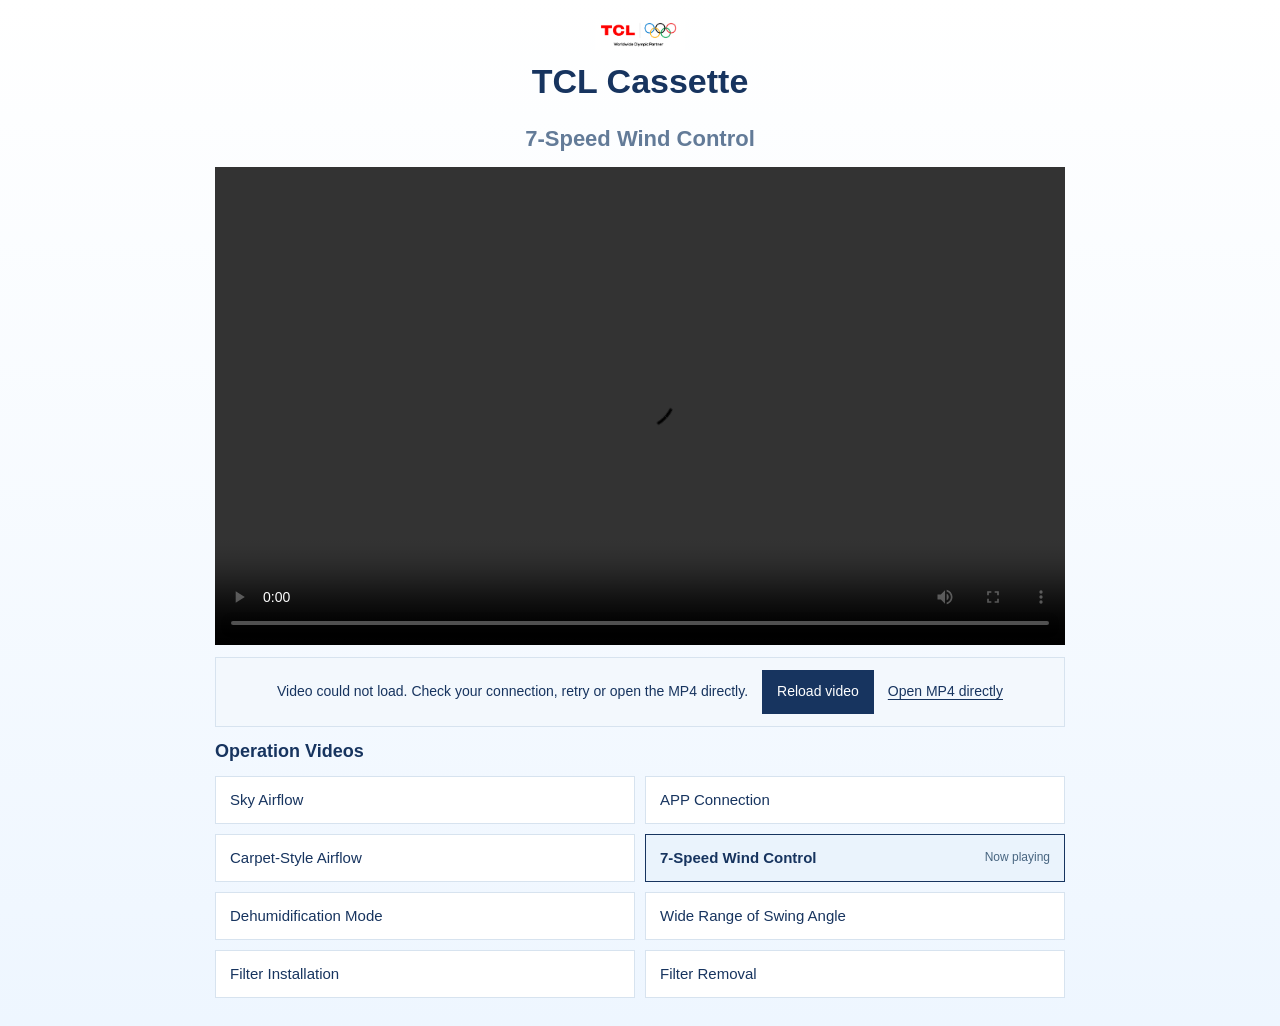
<file: 7-speed-fan/index.html>
<!DOCTYPE html>
<html lang="en">
<head>
<meta charset="UTF-8">
<meta name="viewport" content="width=device-width, initial-scale=1.0">

<title>TCL Cassette | 7-Speed Wind Control</title>

<style>
:root {
    --navy: #17345f;
    --blue-gray: #637b98;
}

* {
    margin: 0;
    padding: 0;
    box-sizing: border-box;
}

body {
    min-height: 100vh;
    display: flex;
    justify-content: center;
    align-items: center;
    background: linear-gradient(
        180deg,
        #ffffff 0%,
        #eef6ff 100%
    );
    font-family: Arial, Helvetica, sans-serif;
}

.container {
    width: 100%;
    max-width: 900px;
    text-align: center;
    padding: 20px;
}

.logo {
    width: 90px;
    margin-bottom: 8px;
}

h1 {
    color: var(--navy);
    font-size: 34px;
    font-weight: 700;
    margin-bottom: 25px;
}

.video-title {
    color: var(--blue-gray);
    font-size: 22px;
    font-weight: 600;
    margin-bottom: 15px;
}

.video-box {
    width: 90vw;
    max-width: 850px;
    aspect-ratio: 16 / 9;
    margin: 0 auto;
    position: relative;
    overflow: hidden;
    background: #081423;
}

video {
    width: 100%;
    height: 100%;
    object-fit: contain;
    display: block;
}

.preview-button {
    position: absolute;
    inset: 0;
    z-index: 3;
    display: flex;
    align-items: center;
    justify-content: center;
    width: 100%;
    height: 100%;
    padding: 0;
    border: 0;
    background: #081423;
    cursor: pointer;
}

.preview-button img {
    position: absolute;
    inset: 0;
    width: 100%;
    height: 100%;
    object-fit: contain;
}

.play-icon {
    position: relative;
    z-index: 1;
    display: flex;
    justify-content: center;
    align-items: center;
    width: 64px;
    height: 64px;
    border-radius: 50%;
    background: rgba(23, 52, 95, 0.88);
    color: #fff;
    font-size: 31px;
    line-height: 1;
    padding-left: 4px;
    box-shadow: 0 2px 12px rgba(0, 0, 0, .2);
}

.preview-button[hidden],
.video-message[hidden] {
    display: none;
}

.video-message {
    position: absolute;
    z-index: 2;
    inset: 0;
    display: flex;
    flex-direction: column;
    align-items: center;
    justify-content: center;
    gap: 10px;
    padding: 18px;
    background: rgba(8, 20, 35, .9);
    color: #fff;
    font-size: 15px;
    text-align: center;
}

.video-message a {
    color: #afd8ff;
}

@media (max-width: 600px) {
    .container {
        padding: 15px;
    }

    .logo {
        width: 75px;
    }

    h1 {
        font-size: 26px;
        margin-bottom: 20px;
    }

    .video-title {
        font-size: 18px;
        margin-bottom: 12px;
    }

    .play-icon {
        width: 56px;
        height: 56px;
        font-size: 28px;
    }
}
</style>
<link rel="stylesheet" href="../assets/training-player.css">
</head>

<body>

<div class="container">

    <img
        class="logo"
        src="../brand-logo.png"
        alt="TCL Logo"
    >

    <h1>TCL Cassette</h1>

    <div class="video-title">
        7-Speed Wind Control
    </div>

    <div class="video-box video-stage">

        <video
            id="trainingVideo"
            controls
            preload="auto"
            playsinline
            webkit-playsinline
        >
            <source
                src="7speed1.mp4?v=8c26fbdef50eede8"
                type="video/mp4"
            >
            Your browser does not support HTML video.
        </video>

        <button
            class="preview-button"
            id="videoPreview"
            type="button"
            aria-label="Play 7-Speed Wind Control video"
        >
            <img
                src="preview.jpg"
                alt="7-Speed Wind Control video preview"
            >
            <span class="play-icon" aria-hidden="true">
                &#9654;
            </span>
        </button>

    </div>


    <div class="player-status-slot">
        <div class="player-status" id="videoStatus" hidden>
            <span id="statusText" role="status" aria-live="polite" aria-atomic="true"></span>
            <button id="retryVideo" type="button" hidden>Reload video</button>
            <a id="directVideo" href="7speed1.mp4?v=8c26fbdef50eede8" target="_blank" rel="noopener" hidden>Open MP4 directly</a>
        </div>
    </div>

    <nav class="video-directory" aria-label="Product video directory">
        <h2>Operation Videos</h2>
        <ul>
            <li><a class="video-link" href="../sky-airflow/"><span>Sky Airflow</span></a></li>
            <li><a class="video-link" href="../app-connect/"><span>APP Connection</span></a></li>
            <li><a class="video-link" href="../carpet-style-airflow/"><span>Carpet-Style Airflow</span></a></li>
            <li><a class="video-link" href="../7-speed-fan/" aria-current="page"><span>7-Speed Wind Control</span></a></li>
            <li><a class="video-link" href="../dehumidification-mode/"><span>Dehumidification Mode</span></a></li>
            <li><a class="video-link" href="../wide-range-airflow/"><span>Wide Range of Swing Angle</span></a></li>
            <li><a class="video-link" href="../filter-installation/"><span>Filter Installation</span></a></li>
            <li><a class="video-link" href="../filter-removal/"><span>Filter Removal</span></a></li>
        </ul>
    </nav>

</div>



<script id="videoCatalog" type="application/json">{"version": "95cd86d8907066e6", "root": "../", "topics": [{"slug": "sky-airflow", "title": "Sky Airflow", "file": "sky-airflow/skyairflow.mp4?v=ae165546e297276d", "cover": "sky-airflow/preview-sky-airflow.jpg", "hash": "ae165546e297276d541ea69ff9e66d98af53cf5d", "bytes": 2545595, "algorithm": "git-sha1"}, {"slug": "app-connect", "title": "APP Connection", "file": "app-connect/appconnec.mp4?v=d8068bffd7c6785f", "cover": "app-connect/preview-app-connect.jpg", "hash": "d8068bffd7c6785f8dbae1653e8477da8a20b3e8", "bytes": 5974982, "algorithm": "git-sha1"}, {"slug": "carpet-style-airflow", "title": "Carpet-Style Airflow", "file": "carpet-style-airflow/Carpet.mp4?v=a3cb1f0473b33469", "cover": "carpet-style-airflow/preview-carpet-style-airflow.jpg", "hash": "a3cb1f0473b33469fc9ae694a5555c19037d50db", "bytes": 1990776, "algorithm": "git-sha1"}, {"slug": "7-speed-fan", "title": "7-Speed Wind Control", "file": "7-speed-fan/7speed1.mp4?v=8c26fbdef50eede8", "cover": "7-speed-fan/preview.jpg", "hash": "8c26fbdef50eede8e670c70dd5f247f2da5a2f71", "bytes": 1854936, "algorithm": "git-sha1"}, {"slug": "dehumidification-mode", "title": "Dehumidification Mode", "file": "dehumidification-mode/dehumuid.mp4?v=0b9c2a93cd31e98c", "cover": "dehumidification-mode/preview-dehumidification-mode.jpg", "hash": "0b9c2a93cd31e98ceeff92629f8090cd35ea8cca", "bytes": 1266059, "algorithm": "git-sha1"}, {"slug": "wide-range-airflow", "title": "Wide Range of Swing Angle", "file": "wide-range-airflow/widerange.mp4?v=89bbc013dfb6858e", "cover": "wide-range-airflow/preview-wide-range-airflow.jpg", "hash": "89bbc013dfb6858ee73db07568956e5d1c37ce53", "bytes": 4542717, "algorithm": "git-sha1"}, {"slug": "filter-installation", "title": "Filter Installation", "file": "filter-installation/filter-installation.mp4?v=2eb16fd1400fbb54", "cover": "filter-installation/preview-filter-installation.jpg", "hash": "2eb16fd1400fbb541feb62c088647ae0627c3eb3", "bytes": 4176092, "algorithm": "git-sha1"}, {"slug": "filter-removal", "title": "Filter Removal", "file": "filter-removal/filter-removal.mp4?v=b1af0704e4fc357b", "cover": "filter-removal/preview-filter-removal.jpg", "hash": "b1af0704e4fc357b9cb06b380afd005e3d9d14b7", "bytes": 3349873, "algorithm": "git-sha1"}]}</script>
<script src="../player.js?v=95cd86d8907066e6" defer></script>
</body>
</html>
</file>
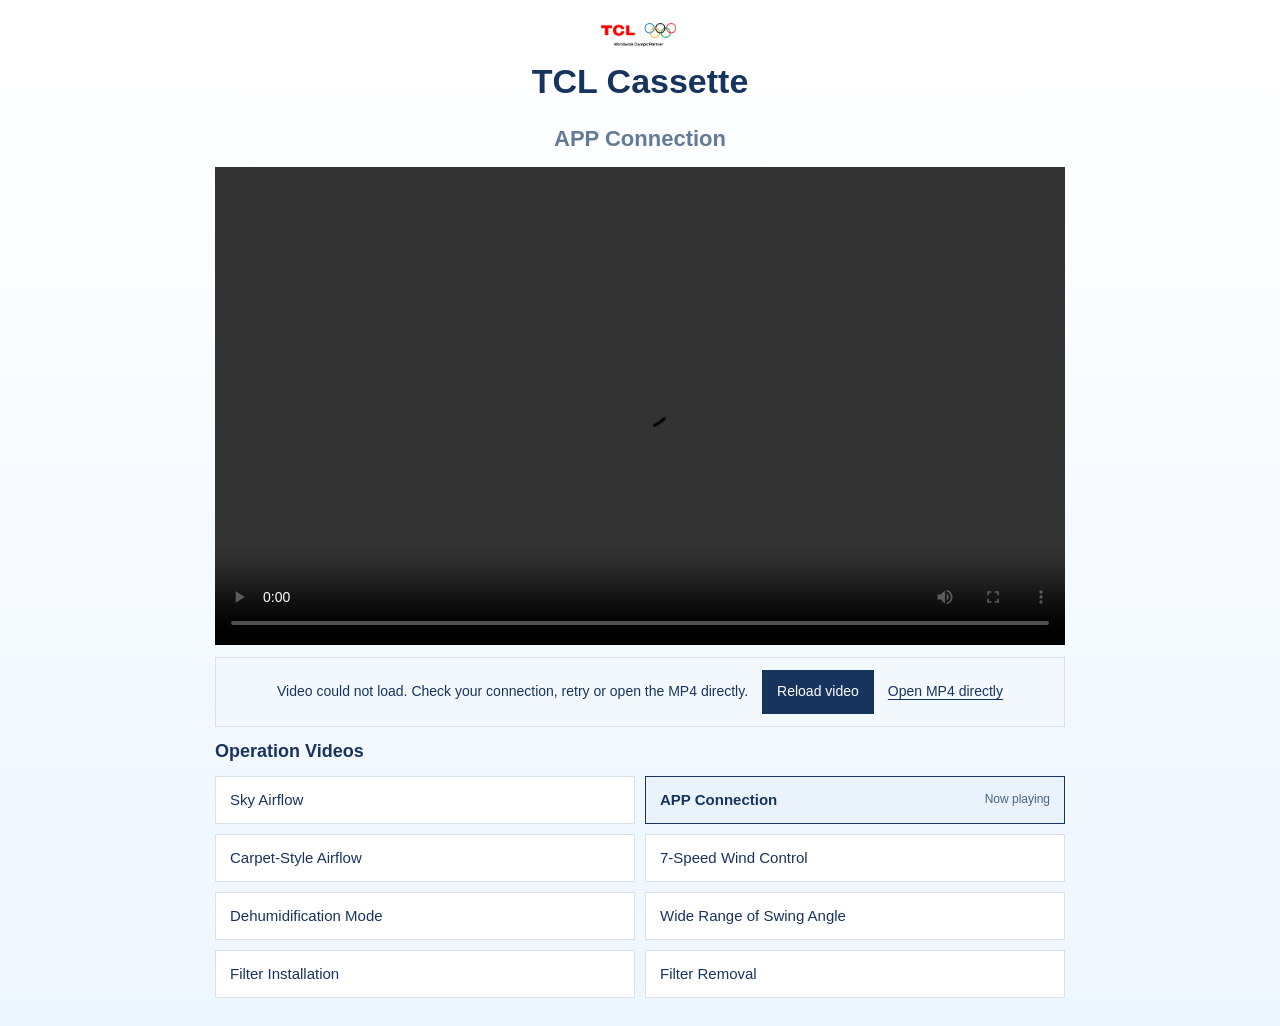
<file: app-connect/index.html>
<!DOCTYPE html>
<html lang="en">
<head>
<meta charset="UTF-8">
<meta name="viewport" content="width=device-width, initial-scale=1.0">

<title>TCL Cassette | APP Connection</title>

<style>
:root {
    --navy: #17345f;
    --blue-gray: #637b98;
}

* {
    margin: 0;
    padding: 0;
    box-sizing: border-box;
}

body {
    min-height: 100vh;
    display: flex;
    justify-content: center;
    align-items: center;
    background: linear-gradient(
        180deg,
        #ffffff 0%,
        #eef6ff 100%
    );
    font-family: Arial, Helvetica, sans-serif;
}

.container {
    width: 100%;
    max-width: 900px;
    text-align: center;
    padding: 20px;
}

.logo {
    width: 90px;
    margin-bottom: 8px;
}

h1 {
    color: var(--navy);
    font-size: 34px;
    font-weight: 700;
    margin-bottom: 25px;
}

.video-title {
    color: var(--blue-gray);
    font-size: 22px;
    font-weight: 600;
    margin-bottom: 15px;
}

.video-box {
    width: 90vw;
    max-width: 850px;
    aspect-ratio: 16 / 9;
    margin: 0 auto;
    position: relative;
    overflow: hidden;
    background: #081423;
}

video {
    width: 100%;
    height: 100%;
    object-fit: contain;
    display: block;
}

.preview-button {
    position: absolute;
    inset: 0;
    z-index: 3;
    display: flex;
    align-items: center;
    justify-content: center;
    width: 100%;
    height: 100%;
    padding: 0;
    border: 0;
    background: #081423;
    cursor: pointer;
}

.preview-button img {
    position: absolute;
    inset: 0;
    width: 100%;
    height: 100%;
    object-fit: contain;
}

.play-icon {
    position: relative;
    z-index: 1;
    display: flex;
    justify-content: center;
    align-items: center;
    width: 64px;
    height: 64px;
    border-radius: 50%;
    background: rgba(23, 52, 95, 0.88);
    color: #fff;
    font-size: 31px;
    line-height: 1;
    padding-left: 4px;
    box-shadow: 0 2px 12px rgba(0, 0, 0, .2);
}

.preview-button[hidden],
.video-message[hidden] {
    display: none;
}

.video-message {
    position: absolute;
    z-index: 2;
    inset: 0;
    display: flex;
    flex-direction: column;
    align-items: center;
    justify-content: center;
    gap: 10px;
    padding: 18px;
    background: rgba(8, 20, 35, .9);
    color: #fff;
    font-size: 15px;
    text-align: center;
}

.video-message a {
    color: #afd8ff;
}

@media (max-width: 600px) {
    .container {
        padding: 15px;
    }

    .logo {
        width: 75px;
    }

    h1 {
        font-size: 26px;
        margin-bottom: 20px;
    }

    .video-title {
        font-size: 18px;
        margin-bottom: 12px;
    }

    .play-icon {
        width: 56px;
        height: 56px;
        font-size: 28px;
    }
}
</style>
<link rel="stylesheet" href="../assets/training-player.css">
</head>

<body>

<div class="container">

    <img
        class="logo"
        src="../brand-logo.png"
        alt="TCL Logo"
    >

    <h1>TCL Cassette</h1>

    <div class="video-title">
        APP Connection
    </div>

    <div class="video-box video-stage">

        <video
            id="trainingVideo"
            controls
            preload="auto"
            playsinline
            webkit-playsinline
        >
            <source
                src="appconnec.mp4?v=d8068bffd7c6785f"
                type="video/mp4"
            >
            Your browser does not support HTML video.
        </video>

        <button
            class="preview-button"
            id="videoPreview"
            type="button"
            aria-label="Play APP Connection video"
        >
            <img
                src="preview-app-connect.jpg"
                alt="APP Connection video preview"
            >
            <span class="play-icon" aria-hidden="true">
                &#9654;
            </span>
        </button>

    </div>


    <div class="player-status-slot">
        <div class="player-status" id="videoStatus" hidden>
            <span id="statusText" role="status" aria-live="polite" aria-atomic="true"></span>
            <button id="retryVideo" type="button" hidden>Reload video</button>
            <a id="directVideo" href="appconnec.mp4?v=d8068bffd7c6785f" target="_blank" rel="noopener" hidden>Open MP4 directly</a>
        </div>
    </div>

    <nav class="video-directory" aria-label="Product video directory">
        <h2>Operation Videos</h2>
        <ul>
            <li><a class="video-link" href="../sky-airflow/"><span>Sky Airflow</span></a></li>
            <li><a class="video-link" href="../app-connect/" aria-current="page"><span>APP Connection</span></a></li>
            <li><a class="video-link" href="../carpet-style-airflow/"><span>Carpet-Style Airflow</span></a></li>
            <li><a class="video-link" href="../7-speed-fan/"><span>7-Speed Wind Control</span></a></li>
            <li><a class="video-link" href="../dehumidification-mode/"><span>Dehumidification Mode</span></a></li>
            <li><a class="video-link" href="../wide-range-airflow/"><span>Wide Range of Swing Angle</span></a></li>
            <li><a class="video-link" href="../filter-installation/"><span>Filter Installation</span></a></li>
            <li><a class="video-link" href="../filter-removal/"><span>Filter Removal</span></a></li>
        </ul>
    </nav>

</div>



<script id="videoCatalog" type="application/json">{"version": "95cd86d8907066e6", "root": "../", "topics": [{"slug": "sky-airflow", "title": "Sky Airflow", "file": "sky-airflow/skyairflow.mp4?v=ae165546e297276d", "cover": "sky-airflow/preview-sky-airflow.jpg", "hash": "ae165546e297276d541ea69ff9e66d98af53cf5d", "bytes": 2545595, "algorithm": "git-sha1"}, {"slug": "app-connect", "title": "APP Connection", "file": "app-connect/appconnec.mp4?v=d8068bffd7c6785f", "cover": "app-connect/preview-app-connect.jpg", "hash": "d8068bffd7c6785f8dbae1653e8477da8a20b3e8", "bytes": 5974982, "algorithm": "git-sha1"}, {"slug": "carpet-style-airflow", "title": "Carpet-Style Airflow", "file": "carpet-style-airflow/Carpet.mp4?v=a3cb1f0473b33469", "cover": "carpet-style-airflow/preview-carpet-style-airflow.jpg", "hash": "a3cb1f0473b33469fc9ae694a5555c19037d50db", "bytes": 1990776, "algorithm": "git-sha1"}, {"slug": "7-speed-fan", "title": "7-Speed Wind Control", "file": "7-speed-fan/7speed1.mp4?v=8c26fbdef50eede8", "cover": "7-speed-fan/preview.jpg", "hash": "8c26fbdef50eede8e670c70dd5f247f2da5a2f71", "bytes": 1854936, "algorithm": "git-sha1"}, {"slug": "dehumidification-mode", "title": "Dehumidification Mode", "file": "dehumidification-mode/dehumuid.mp4?v=0b9c2a93cd31e98c", "cover": "dehumidification-mode/preview-dehumidification-mode.jpg", "hash": "0b9c2a93cd31e98ceeff92629f8090cd35ea8cca", "bytes": 1266059, "algorithm": "git-sha1"}, {"slug": "wide-range-airflow", "title": "Wide Range of Swing Angle", "file": "wide-range-airflow/widerange.mp4?v=89bbc013dfb6858e", "cover": "wide-range-airflow/preview-wide-range-airflow.jpg", "hash": "89bbc013dfb6858ee73db07568956e5d1c37ce53", "bytes": 4542717, "algorithm": "git-sha1"}, {"slug": "filter-installation", "title": "Filter Installation", "file": "filter-installation/filter-installation.mp4?v=2eb16fd1400fbb54", "cover": "filter-installation/preview-filter-installation.jpg", "hash": "2eb16fd1400fbb541feb62c088647ae0627c3eb3", "bytes": 4176092, "algorithm": "git-sha1"}, {"slug": "filter-removal", "title": "Filter Removal", "file": "filter-removal/filter-removal.mp4?v=b1af0704e4fc357b", "cover": "filter-removal/preview-filter-removal.jpg", "hash": "b1af0704e4fc357b9cb06b380afd005e3d9d14b7", "bytes": 3349873, "algorithm": "git-sha1"}]}</script>
<script src="../player.js?v=95cd86d8907066e6" defer></script>
</body>
</html>
</file>
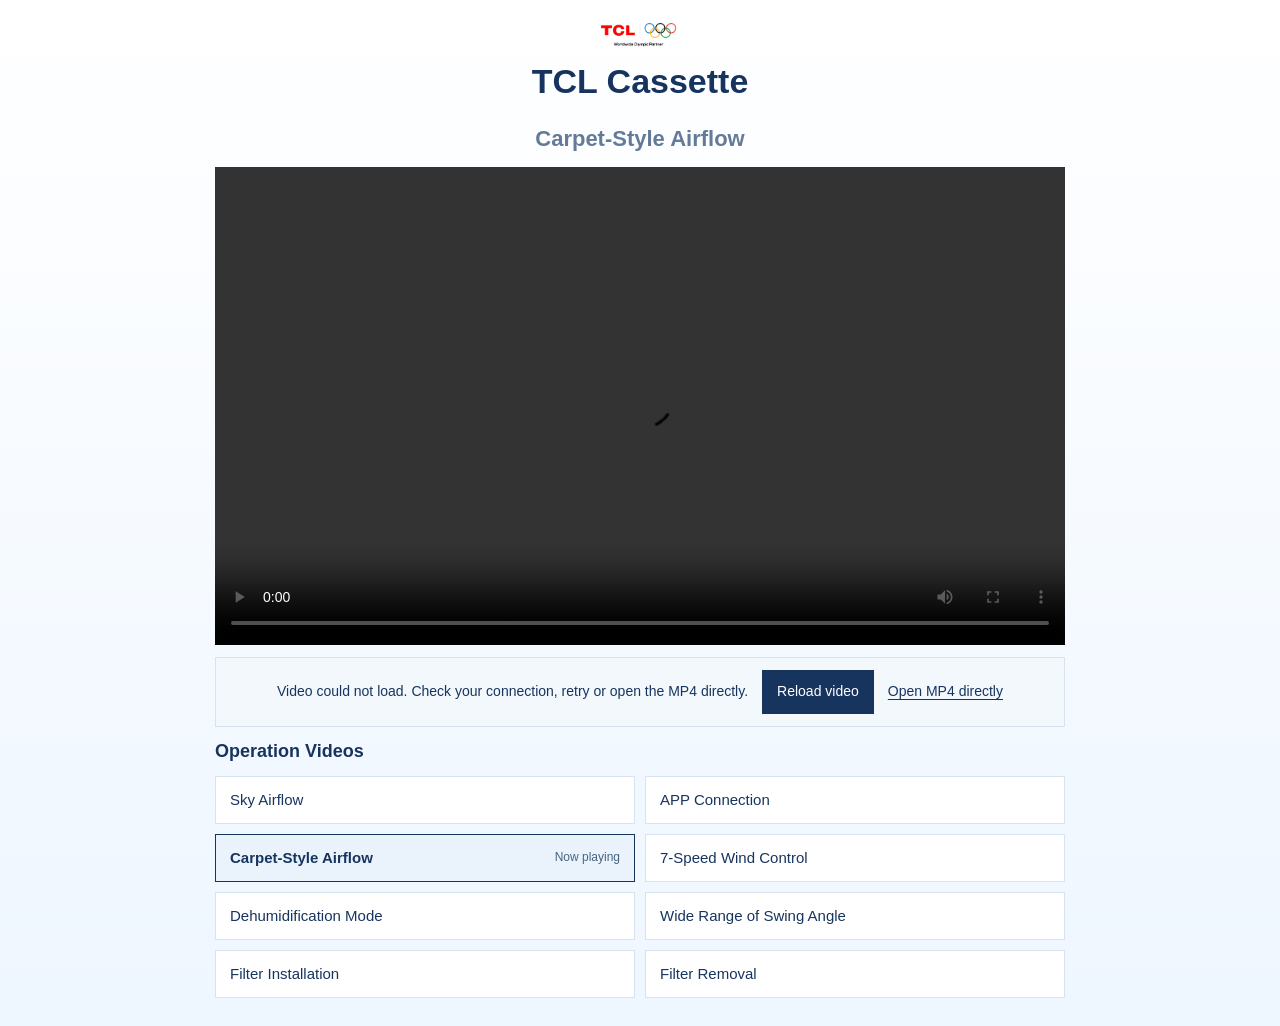
<file: carpet-style-airflow/index.html>
<!DOCTYPE html>
<html lang="en">
<head>
<meta charset="UTF-8">
<meta name="viewport" content="width=device-width, initial-scale=1.0">

<title>TCL Cassette | Carpet-Style Airflow</title>

<style>
:root {
    --navy: #17345f;
    --blue-gray: #637b98;
}

* {
    margin: 0;
    padding: 0;
    box-sizing: border-box;
}

body {
    min-height: 100vh;
    display: flex;
    justify-content: center;
    align-items: center;
    background: linear-gradient(
        180deg,
        #ffffff 0%,
        #eef6ff 100%
    );
    font-family: Arial, Helvetica, sans-serif;
}

.container {
    width: 100%;
    max-width: 900px;
    text-align: center;
    padding: 20px;
}

.logo {
    width: 90px;
    margin-bottom: 8px;
}

h1 {
    color: var(--navy);
    font-size: 34px;
    font-weight: 700;
    margin-bottom: 25px;
}

.video-title {
    color: var(--blue-gray);
    font-size: 22px;
    font-weight: 600;
    margin-bottom: 15px;
}

.video-box {
    width: 90vw;
    max-width: 850px;
    aspect-ratio: 16 / 9;
    margin: 0 auto;
    position: relative;
    overflow: hidden;
    background: #081423;
}

video {
    width: 100%;
    height: 100%;
    object-fit: contain;
    display: block;
}

.preview-button {
    position: absolute;
    inset: 0;
    z-index: 3;
    display: flex;
    align-items: center;
    justify-content: center;
    width: 100%;
    height: 100%;
    padding: 0;
    border: 0;
    background: #081423;
    cursor: pointer;
}

.preview-button img {
    position: absolute;
    inset: 0;
    width: 100%;
    height: 100%;
    object-fit: contain;
}

.play-icon {
    position: relative;
    z-index: 1;
    display: flex;
    justify-content: center;
    align-items: center;
    width: 64px;
    height: 64px;
    border-radius: 50%;
    background: rgba(23, 52, 95, 0.88);
    color: #fff;
    font-size: 31px;
    line-height: 1;
    padding-left: 4px;
    box-shadow: 0 2px 12px rgba(0, 0, 0, .2);
}

.preview-button[hidden],
.video-message[hidden] {
    display: none;
}

.video-message {
    position: absolute;
    z-index: 2;
    inset: 0;
    display: flex;
    flex-direction: column;
    align-items: center;
    justify-content: center;
    gap: 10px;
    padding: 18px;
    background: rgba(8, 20, 35, .9);
    color: #fff;
    font-size: 15px;
    text-align: center;
}

.video-message a {
    color: #afd8ff;
}

@media (max-width: 600px) {
    .container {
        padding: 15px;
    }

    .logo {
        width: 75px;
    }

    h1 {
        font-size: 26px;
        margin-bottom: 20px;
    }

    .video-title {
        font-size: 18px;
        margin-bottom: 12px;
    }

    .play-icon {
        width: 56px;
        height: 56px;
        font-size: 28px;
    }
}
</style>
<link rel="stylesheet" href="../assets/training-player.css">
</head>

<body>

<div class="container">

    <img
        class="logo"
        src="../brand-logo.png"
        alt="TCL Logo"
    >

    <h1>TCL Cassette</h1>

    <div class="video-title">
        Carpet-Style Airflow
    </div>

    <div class="video-box video-stage">

        <video
            id="trainingVideo"
            controls
            preload="auto"
            playsinline
            webkit-playsinline
        >
            <source
                src="Carpet.mp4?v=a3cb1f0473b33469"
                type="video/mp4"
            >
            Your browser does not support HTML video.
        </video>

        <button
            class="preview-button"
            id="videoPreview"
            type="button"
            aria-label="Play Carpet-Style Airflow video"
        >
            <img
                src="preview-carpet-style-airflow.jpg"
                alt="Carpet-Style Airflow video preview"
            >
            <span class="play-icon" aria-hidden="true">
                &#9654;
            </span>
        </button>

    </div>


    <div class="player-status-slot">
        <div class="player-status" id="videoStatus" hidden>
            <span id="statusText" role="status" aria-live="polite" aria-atomic="true"></span>
            <button id="retryVideo" type="button" hidden>Reload video</button>
            <a id="directVideo" href="Carpet.mp4?v=a3cb1f0473b33469" target="_blank" rel="noopener" hidden>Open MP4 directly</a>
        </div>
    </div>

    <nav class="video-directory" aria-label="Product video directory">
        <h2>Operation Videos</h2>
        <ul>
            <li><a class="video-link" href="../sky-airflow/"><span>Sky Airflow</span></a></li>
            <li><a class="video-link" href="../app-connect/"><span>APP Connection</span></a></li>
            <li><a class="video-link" href="../carpet-style-airflow/" aria-current="page"><span>Carpet-Style Airflow</span></a></li>
            <li><a class="video-link" href="../7-speed-fan/"><span>7-Speed Wind Control</span></a></li>
            <li><a class="video-link" href="../dehumidification-mode/"><span>Dehumidification Mode</span></a></li>
            <li><a class="video-link" href="../wide-range-airflow/"><span>Wide Range of Swing Angle</span></a></li>
            <li><a class="video-link" href="../filter-installation/"><span>Filter Installation</span></a></li>
            <li><a class="video-link" href="../filter-removal/"><span>Filter Removal</span></a></li>
        </ul>
    </nav>

</div>



<script id="videoCatalog" type="application/json">{"version": "95cd86d8907066e6", "root": "../", "topics": [{"slug": "sky-airflow", "title": "Sky Airflow", "file": "sky-airflow/skyairflow.mp4?v=ae165546e297276d", "cover": "sky-airflow/preview-sky-airflow.jpg", "hash": "ae165546e297276d541ea69ff9e66d98af53cf5d", "bytes": 2545595, "algorithm": "git-sha1"}, {"slug": "app-connect", "title": "APP Connection", "file": "app-connect/appconnec.mp4?v=d8068bffd7c6785f", "cover": "app-connect/preview-app-connect.jpg", "hash": "d8068bffd7c6785f8dbae1653e8477da8a20b3e8", "bytes": 5974982, "algorithm": "git-sha1"}, {"slug": "carpet-style-airflow", "title": "Carpet-Style Airflow", "file": "carpet-style-airflow/Carpet.mp4?v=a3cb1f0473b33469", "cover": "carpet-style-airflow/preview-carpet-style-airflow.jpg", "hash": "a3cb1f0473b33469fc9ae694a5555c19037d50db", "bytes": 1990776, "algorithm": "git-sha1"}, {"slug": "7-speed-fan", "title": "7-Speed Wind Control", "file": "7-speed-fan/7speed1.mp4?v=8c26fbdef50eede8", "cover": "7-speed-fan/preview.jpg", "hash": "8c26fbdef50eede8e670c70dd5f247f2da5a2f71", "bytes": 1854936, "algorithm": "git-sha1"}, {"slug": "dehumidification-mode", "title": "Dehumidification Mode", "file": "dehumidification-mode/dehumuid.mp4?v=0b9c2a93cd31e98c", "cover": "dehumidification-mode/preview-dehumidification-mode.jpg", "hash": "0b9c2a93cd31e98ceeff92629f8090cd35ea8cca", "bytes": 1266059, "algorithm": "git-sha1"}, {"slug": "wide-range-airflow", "title": "Wide Range of Swing Angle", "file": "wide-range-airflow/widerange.mp4?v=89bbc013dfb6858e", "cover": "wide-range-airflow/preview-wide-range-airflow.jpg", "hash": "89bbc013dfb6858ee73db07568956e5d1c37ce53", "bytes": 4542717, "algorithm": "git-sha1"}, {"slug": "filter-installation", "title": "Filter Installation", "file": "filter-installation/filter-installation.mp4?v=2eb16fd1400fbb54", "cover": "filter-installation/preview-filter-installation.jpg", "hash": "2eb16fd1400fbb541feb62c088647ae0627c3eb3", "bytes": 4176092, "algorithm": "git-sha1"}, {"slug": "filter-removal", "title": "Filter Removal", "file": "filter-removal/filter-removal.mp4?v=b1af0704e4fc357b", "cover": "filter-removal/preview-filter-removal.jpg", "hash": "b1af0704e4fc357b9cb06b380afd005e3d9d14b7", "bytes": 3349873, "algorithm": "git-sha1"}]}</script>
<script src="../player.js?v=95cd86d8907066e6" defer></script>
</body>
</html>
</file>
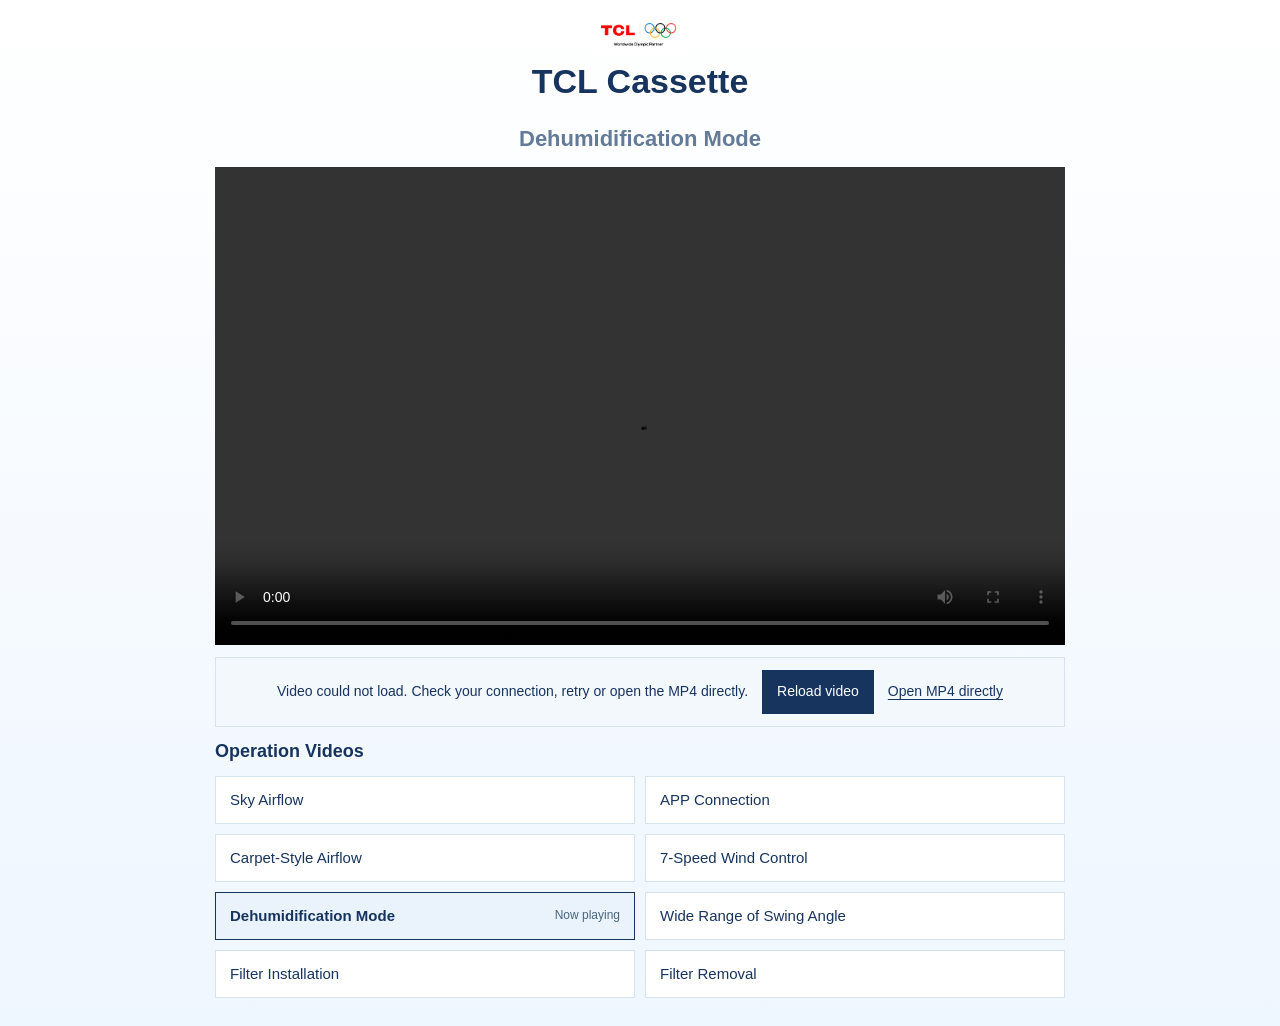
<file: dehumidification-mode/index.html>
<!DOCTYPE html>
<html lang="en">
<head>
<meta charset="UTF-8">
<meta name="viewport" content="width=device-width, initial-scale=1.0">

<title>TCL Cassette | Dehumidification Mode</title>

<style>
:root {
    --navy: #17345f;
    --blue-gray: #637b98;
}

* {
    margin: 0;
    padding: 0;
    box-sizing: border-box;
}

body {
    min-height: 100vh;
    display: flex;
    justify-content: center;
    align-items: center;
    background: linear-gradient(
        180deg,
        #ffffff 0%,
        #eef6ff 100%
    );
    font-family: Arial, Helvetica, sans-serif;
}

.container {
    width: 100%;
    max-width: 900px;
    text-align: center;
    padding: 20px;
}

.logo {
    width: 90px;
    margin-bottom: 8px;
}

h1 {
    color: var(--navy);
    font-size: 34px;
    font-weight: 700;
    margin-bottom: 25px;
}

.video-title {
    color: var(--blue-gray);
    font-size: 22px;
    font-weight: 600;
    margin-bottom: 15px;
}

.video-box {
    width: 90vw;
    max-width: 850px;
    aspect-ratio: 16 / 9;
    margin: 0 auto;
    position: relative;
    overflow: hidden;
    background: #081423;
}

video {
    width: 100%;
    height: 100%;
    object-fit: contain;
    display: block;
}

.preview-button {
    position: absolute;
    inset: 0;
    z-index: 3;
    display: flex;
    align-items: center;
    justify-content: center;
    width: 100%;
    height: 100%;
    padding: 0;
    border: 0;
    background: #081423;
    cursor: pointer;
}

.preview-button img {
    position: absolute;
    inset: 0;
    width: 100%;
    height: 100%;
    object-fit: contain;
}

.play-icon {
    position: relative;
    z-index: 1;
    display: flex;
    justify-content: center;
    align-items: center;
    width: 64px;
    height: 64px;
    border-radius: 50%;
    background: rgba(23, 52, 95, 0.88);
    color: #fff;
    font-size: 31px;
    line-height: 1;
    padding-left: 4px;
    box-shadow: 0 2px 12px rgba(0, 0, 0, .2);
}

.preview-button[hidden],
.video-message[hidden] {
    display: none;
}

.video-message {
    position: absolute;
    z-index: 2;
    inset: 0;
    display: flex;
    flex-direction: column;
    align-items: center;
    justify-content: center;
    gap: 10px;
    padding: 18px;
    background: rgba(8, 20, 35, .9);
    color: #fff;
    font-size: 15px;
    text-align: center;
}

.video-message a {
    color: #afd8ff;
}

@media (max-width: 600px) {
    .container {
        padding: 15px;
    }

    .logo {
        width: 75px;
    }

    h1 {
        font-size: 26px;
        margin-bottom: 20px;
    }

    .video-title {
        font-size: 18px;
        margin-bottom: 12px;
    }

    .play-icon {
        width: 56px;
        height: 56px;
        font-size: 28px;
    }
}
</style>
<link rel="stylesheet" href="../assets/training-player.css">
</head>

<body>

<div class="container">

    <img
        class="logo"
        src="../brand-logo.png"
        alt="TCL Logo"
    >

    <h1>TCL Cassette</h1>

    <div class="video-title">
        Dehumidification Mode
    </div>

    <div class="video-box video-stage">

        <video
            id="trainingVideo"
            controls
            preload="auto"
            playsinline
            webkit-playsinline
        >
            <source
                src="dehumuid.mp4?v=0b9c2a93cd31e98c"
                type="video/mp4"
            >
            Your browser does not support HTML video.
        </video>

        <button
            class="preview-button"
            id="videoPreview"
            type="button"
            aria-label="Play Dehumidification Mode video"
        >
            <img
                src="preview-dehumidification-mode.jpg"
                alt="Dehumidification Mode video preview"
            >
            <span class="play-icon" aria-hidden="true">
                &#9654;
            </span>
        </button>

    </div>


    <div class="player-status-slot">
        <div class="player-status" id="videoStatus" hidden>
            <span id="statusText" role="status" aria-live="polite" aria-atomic="true"></span>
            <button id="retryVideo" type="button" hidden>Reload video</button>
            <a id="directVideo" href="dehumuid.mp4?v=0b9c2a93cd31e98c" target="_blank" rel="noopener" hidden>Open MP4 directly</a>
        </div>
    </div>

    <nav class="video-directory" aria-label="Product video directory">
        <h2>Operation Videos</h2>
        <ul>
            <li><a class="video-link" href="../sky-airflow/"><span>Sky Airflow</span></a></li>
            <li><a class="video-link" href="../app-connect/"><span>APP Connection</span></a></li>
            <li><a class="video-link" href="../carpet-style-airflow/"><span>Carpet-Style Airflow</span></a></li>
            <li><a class="video-link" href="../7-speed-fan/"><span>7-Speed Wind Control</span></a></li>
            <li><a class="video-link" href="../dehumidification-mode/" aria-current="page"><span>Dehumidification Mode</span></a></li>
            <li><a class="video-link" href="../wide-range-airflow/"><span>Wide Range of Swing Angle</span></a></li>
            <li><a class="video-link" href="../filter-installation/"><span>Filter Installation</span></a></li>
            <li><a class="video-link" href="../filter-removal/"><span>Filter Removal</span></a></li>
        </ul>
    </nav>

</div>



<script id="videoCatalog" type="application/json">{"version": "95cd86d8907066e6", "root": "../", "topics": [{"slug": "sky-airflow", "title": "Sky Airflow", "file": "sky-airflow/skyairflow.mp4?v=ae165546e297276d", "cover": "sky-airflow/preview-sky-airflow.jpg", "hash": "ae165546e297276d541ea69ff9e66d98af53cf5d", "bytes": 2545595, "algorithm": "git-sha1"}, {"slug": "app-connect", "title": "APP Connection", "file": "app-connect/appconnec.mp4?v=d8068bffd7c6785f", "cover": "app-connect/preview-app-connect.jpg", "hash": "d8068bffd7c6785f8dbae1653e8477da8a20b3e8", "bytes": 5974982, "algorithm": "git-sha1"}, {"slug": "carpet-style-airflow", "title": "Carpet-Style Airflow", "file": "carpet-style-airflow/Carpet.mp4?v=a3cb1f0473b33469", "cover": "carpet-style-airflow/preview-carpet-style-airflow.jpg", "hash": "a3cb1f0473b33469fc9ae694a5555c19037d50db", "bytes": 1990776, "algorithm": "git-sha1"}, {"slug": "7-speed-fan", "title": "7-Speed Wind Control", "file": "7-speed-fan/7speed1.mp4?v=8c26fbdef50eede8", "cover": "7-speed-fan/preview.jpg", "hash": "8c26fbdef50eede8e670c70dd5f247f2da5a2f71", "bytes": 1854936, "algorithm": "git-sha1"}, {"slug": "dehumidification-mode", "title": "Dehumidification Mode", "file": "dehumidification-mode/dehumuid.mp4?v=0b9c2a93cd31e98c", "cover": "dehumidification-mode/preview-dehumidification-mode.jpg", "hash": "0b9c2a93cd31e98ceeff92629f8090cd35ea8cca", "bytes": 1266059, "algorithm": "git-sha1"}, {"slug": "wide-range-airflow", "title": "Wide Range of Swing Angle", "file": "wide-range-airflow/widerange.mp4?v=89bbc013dfb6858e", "cover": "wide-range-airflow/preview-wide-range-airflow.jpg", "hash": "89bbc013dfb6858ee73db07568956e5d1c37ce53", "bytes": 4542717, "algorithm": "git-sha1"}, {"slug": "filter-installation", "title": "Filter Installation", "file": "filter-installation/filter-installation.mp4?v=2eb16fd1400fbb54", "cover": "filter-installation/preview-filter-installation.jpg", "hash": "2eb16fd1400fbb541feb62c088647ae0627c3eb3", "bytes": 4176092, "algorithm": "git-sha1"}, {"slug": "filter-removal", "title": "Filter Removal", "file": "filter-removal/filter-removal.mp4?v=b1af0704e4fc357b", "cover": "filter-removal/preview-filter-removal.jpg", "hash": "b1af0704e4fc357b9cb06b380afd005e3d9d14b7", "bytes": 3349873, "algorithm": "git-sha1"}]}</script>
<script src="../player.js?v=95cd86d8907066e6" defer></script>
</body>
</html>
</file>
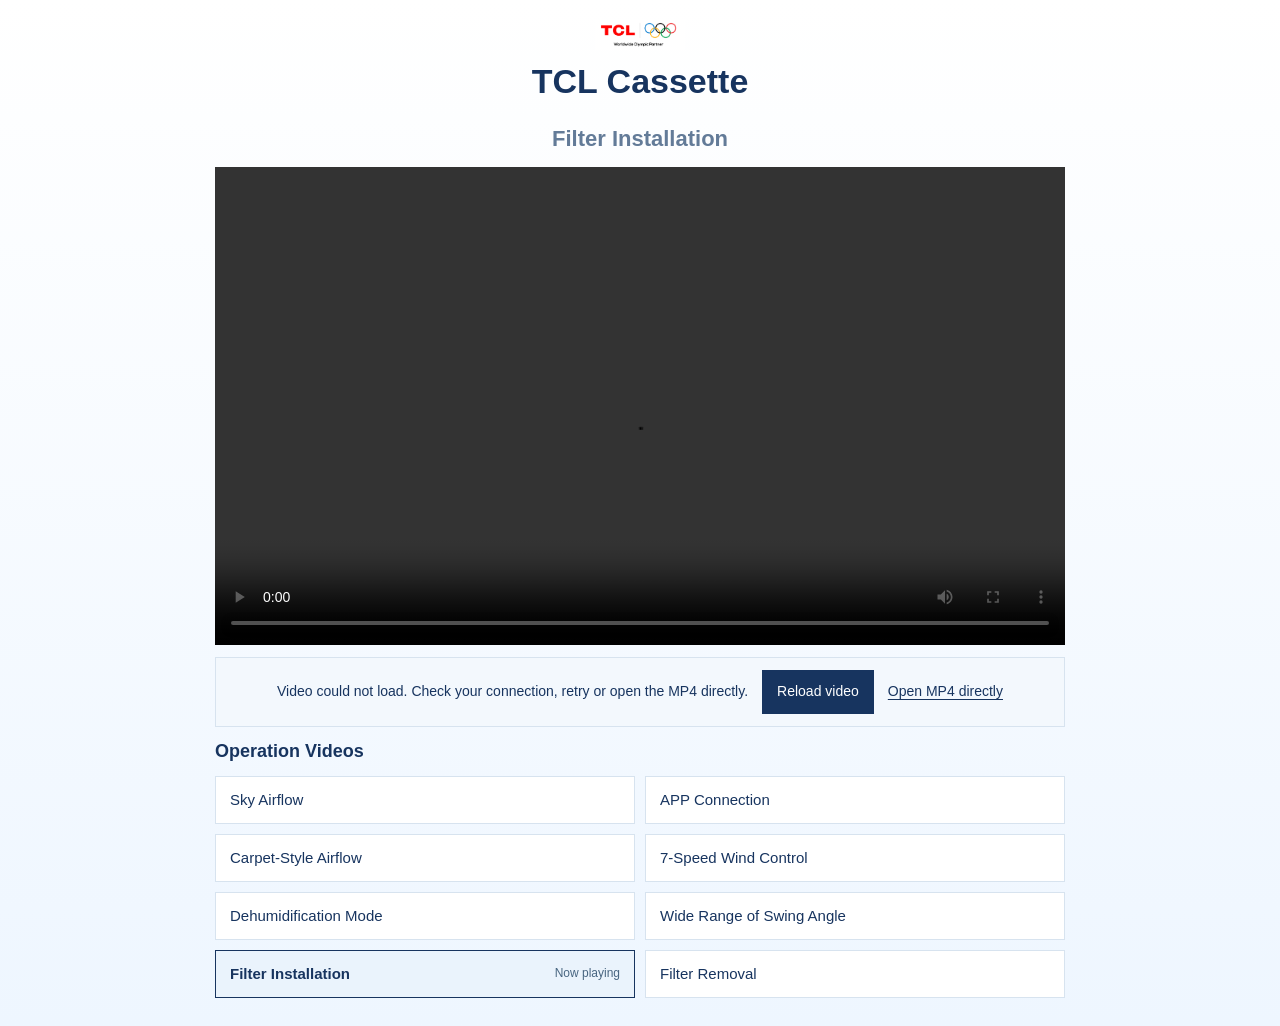
<file: filter-installation/index.html>
<!DOCTYPE html>
<html lang="en">
<head>
<meta charset="UTF-8">
<meta name="viewport" content="width=device-width, initial-scale=1.0">

<title>TCL Cassette | Filter Installation</title>

<style>
:root {
    --navy: #17345f;
    --blue-gray: #637b98;
}

* {
    margin: 0;
    padding: 0;
    box-sizing: border-box;
}

body {
    min-height: 100vh;
    display: flex;
    justify-content: center;
    align-items: center;
    background: linear-gradient(
        180deg,
        #ffffff 0%,
        #eef6ff 100%
    );
    font-family: Arial, Helvetica, sans-serif;
}

.container {
    width: 100%;
    max-width: 900px;
    text-align: center;
    padding: 20px;
}

.logo {
    width: 90px;
    margin-bottom: 8px;
}

h1 {
    color: var(--navy);
    font-size: 34px;
    font-weight: 700;
    margin-bottom: 25px;
}

.video-title {
    color: var(--blue-gray);
    font-size: 22px;
    font-weight: 600;
    margin-bottom: 15px;
}

.video-box {
    width: 90vw;
    max-width: 850px;
    aspect-ratio: 16 / 9;
    margin: 0 auto;
    position: relative;
    overflow: hidden;
    background: #081423;
}

video {
    width: 100%;
    height: 100%;
    object-fit: contain;
    display: block;
}

.preview-button {
    position: absolute;
    inset: 0;
    z-index: 3;
    display: flex;
    align-items: center;
    justify-content: center;
    width: 100%;
    height: 100%;
    padding: 0;
    border: 0;
    background: #081423;
    cursor: pointer;
}

.preview-button img {
    position: absolute;
    inset: 0;
    width: 100%;
    height: 100%;
    object-fit: contain;
}

.play-icon {
    position: relative;
    z-index: 1;
    display: flex;
    justify-content: center;
    align-items: center;
    width: 64px;
    height: 64px;
    border-radius: 50%;
    background: rgba(23, 52, 95, 0.88);
    color: #fff;
    font-size: 31px;
    line-height: 1;
    padding-left: 4px;
    box-shadow: 0 2px 12px rgba(0, 0, 0, .2);
}

.preview-button[hidden],
.video-message[hidden] {
    display: none;
}

.video-message {
    position: absolute;
    z-index: 2;
    inset: 0;
    display: flex;
    flex-direction: column;
    align-items: center;
    justify-content: center;
    gap: 10px;
    padding: 18px;
    background: rgba(8, 20, 35, .9);
    color: #fff;
    font-size: 15px;
    text-align: center;
}

.video-message a {
    color: #afd8ff;
}

@media (max-width: 600px) {
    .container {
        padding: 15px;
    }

    .logo {
        width: 75px;
    }

    h1 {
        font-size: 26px;
        margin-bottom: 20px;
    }

    .video-title {
        font-size: 18px;
        margin-bottom: 12px;
    }

    .play-icon {
        width: 56px;
        height: 56px;
        font-size: 28px;
    }
}
</style>
<link rel="stylesheet" href="../assets/training-player.css">
</head>

<body>

<div class="container">

    <img
        class="logo"
        src="../brand-logo.png"
        alt="TCL Logo"
    >

    <h1>TCL Cassette</h1>

    <div class="video-title">
        Filter Installation
    </div>

    <div class="video-box video-stage">

        <video
            id="trainingVideo"
            controls
            preload="auto"
            playsinline
            webkit-playsinline
        >
            <source
                src="filter-installation.mp4?v=2eb16fd1400fbb54"
                type="video/mp4"
            >
            Your browser does not support HTML video.
        </video>

        <button
            class="preview-button"
            id="videoPreview"
            type="button"
            aria-label="Play Filter Installation video"
        >
            <img
                src="preview-filter-installation.jpg"
                alt="Filter Installation video preview"
            >
            <span class="play-icon" aria-hidden="true">
                &#9654;
            </span>
        </button>

    </div>


    <div class="player-status-slot">
        <div class="player-status" id="videoStatus" hidden>
            <span id="statusText" role="status" aria-live="polite" aria-atomic="true"></span>
            <button id="retryVideo" type="button" hidden>Reload video</button>
            <a id="directVideo" href="filter-installation.mp4?v=2eb16fd1400fbb54" target="_blank" rel="noopener" hidden>Open MP4 directly</a>
        </div>
    </div>

    <nav class="video-directory" aria-label="Product video directory">
        <h2>Operation Videos</h2>
        <ul>
            <li><a class="video-link" href="../sky-airflow/"><span>Sky Airflow</span></a></li>
            <li><a class="video-link" href="../app-connect/"><span>APP Connection</span></a></li>
            <li><a class="video-link" href="../carpet-style-airflow/"><span>Carpet-Style Airflow</span></a></li>
            <li><a class="video-link" href="../7-speed-fan/"><span>7-Speed Wind Control</span></a></li>
            <li><a class="video-link" href="../dehumidification-mode/"><span>Dehumidification Mode</span></a></li>
            <li><a class="video-link" href="../wide-range-airflow/"><span>Wide Range of Swing Angle</span></a></li>
            <li><a class="video-link" href="../filter-installation/" aria-current="page"><span>Filter Installation</span></a></li>
            <li><a class="video-link" href="../filter-removal/"><span>Filter Removal</span></a></li>
        </ul>
    </nav>

</div>



<script id="videoCatalog" type="application/json">{"version": "95cd86d8907066e6", "root": "../", "topics": [{"slug": "sky-airflow", "title": "Sky Airflow", "file": "sky-airflow/skyairflow.mp4?v=ae165546e297276d", "cover": "sky-airflow/preview-sky-airflow.jpg", "hash": "ae165546e297276d541ea69ff9e66d98af53cf5d", "bytes": 2545595, "algorithm": "git-sha1"}, {"slug": "app-connect", "title": "APP Connection", "file": "app-connect/appconnec.mp4?v=d8068bffd7c6785f", "cover": "app-connect/preview-app-connect.jpg", "hash": "d8068bffd7c6785f8dbae1653e8477da8a20b3e8", "bytes": 5974982, "algorithm": "git-sha1"}, {"slug": "carpet-style-airflow", "title": "Carpet-Style Airflow", "file": "carpet-style-airflow/Carpet.mp4?v=a3cb1f0473b33469", "cover": "carpet-style-airflow/preview-carpet-style-airflow.jpg", "hash": "a3cb1f0473b33469fc9ae694a5555c19037d50db", "bytes": 1990776, "algorithm": "git-sha1"}, {"slug": "7-speed-fan", "title": "7-Speed Wind Control", "file": "7-speed-fan/7speed1.mp4?v=8c26fbdef50eede8", "cover": "7-speed-fan/preview.jpg", "hash": "8c26fbdef50eede8e670c70dd5f247f2da5a2f71", "bytes": 1854936, "algorithm": "git-sha1"}, {"slug": "dehumidification-mode", "title": "Dehumidification Mode", "file": "dehumidification-mode/dehumuid.mp4?v=0b9c2a93cd31e98c", "cover": "dehumidification-mode/preview-dehumidification-mode.jpg", "hash": "0b9c2a93cd31e98ceeff92629f8090cd35ea8cca", "bytes": 1266059, "algorithm": "git-sha1"}, {"slug": "wide-range-airflow", "title": "Wide Range of Swing Angle", "file": "wide-range-airflow/widerange.mp4?v=89bbc013dfb6858e", "cover": "wide-range-airflow/preview-wide-range-airflow.jpg", "hash": "89bbc013dfb6858ee73db07568956e5d1c37ce53", "bytes": 4542717, "algorithm": "git-sha1"}, {"slug": "filter-installation", "title": "Filter Installation", "file": "filter-installation/filter-installation.mp4?v=2eb16fd1400fbb54", "cover": "filter-installation/preview-filter-installation.jpg", "hash": "2eb16fd1400fbb541feb62c088647ae0627c3eb3", "bytes": 4176092, "algorithm": "git-sha1"}, {"slug": "filter-removal", "title": "Filter Removal", "file": "filter-removal/filter-removal.mp4?v=b1af0704e4fc357b", "cover": "filter-removal/preview-filter-removal.jpg", "hash": "b1af0704e4fc357b9cb06b380afd005e3d9d14b7", "bytes": 3349873, "algorithm": "git-sha1"}]}</script>
<script src="../player.js?v=95cd86d8907066e6" defer></script>
</body>
</html>
</file>
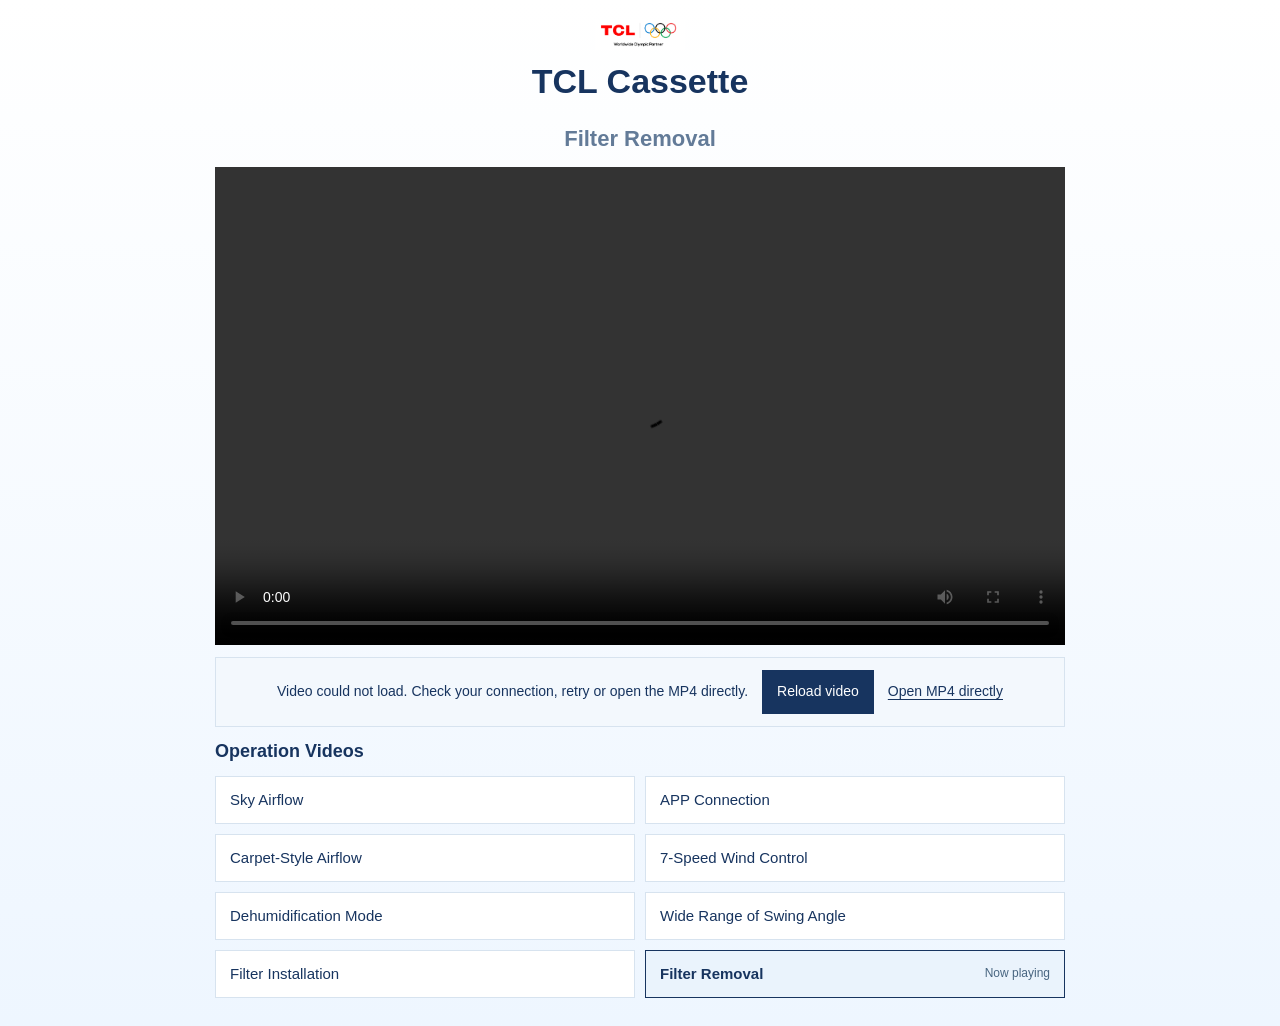
<file: filter-removal/index.html>
<!DOCTYPE html>
<html lang="en">
<head>
<meta charset="UTF-8">
<meta name="viewport" content="width=device-width, initial-scale=1.0">

<title>TCL Cassette | Filter Removal</title>

<style>
:root {
    --navy: #17345f;
    --blue-gray: #637b98;
}

* {
    margin: 0;
    padding: 0;
    box-sizing: border-box;
}

body {
    min-height: 100vh;
    display: flex;
    justify-content: center;
    align-items: center;
    background: linear-gradient(
        180deg,
        #ffffff 0%,
        #eef6ff 100%
    );
    font-family: Arial, Helvetica, sans-serif;
}

.container {
    width: 100%;
    max-width: 900px;
    text-align: center;
    padding: 20px;
}

.logo {
    width: 90px;
    margin-bottom: 8px;
}

h1 {
    color: var(--navy);
    font-size: 34px;
    font-weight: 700;
    margin-bottom: 25px;
}

.video-title {
    color: var(--blue-gray);
    font-size: 22px;
    font-weight: 600;
    margin-bottom: 15px;
}

.video-box {
    width: 90vw;
    max-width: 850px;
    aspect-ratio: 16 / 9;
    margin: 0 auto;
    position: relative;
    overflow: hidden;
    background: #081423;
}

video {
    width: 100%;
    height: 100%;
    object-fit: contain;
    display: block;
}

.preview-button {
    position: absolute;
    inset: 0;
    z-index: 3;
    display: flex;
    align-items: center;
    justify-content: center;
    width: 100%;
    height: 100%;
    padding: 0;
    border: 0;
    background: #081423;
    cursor: pointer;
}

.preview-button img {
    position: absolute;
    inset: 0;
    width: 100%;
    height: 100%;
    object-fit: contain;
}

.play-icon {
    position: relative;
    z-index: 1;
    display: flex;
    justify-content: center;
    align-items: center;
    width: 64px;
    height: 64px;
    border-radius: 50%;
    background: rgba(23, 52, 95, 0.88);
    color: #fff;
    font-size: 31px;
    line-height: 1;
    padding-left: 4px;
    box-shadow: 0 2px 12px rgba(0, 0, 0, .2);
}

.preview-button[hidden],
.video-message[hidden] {
    display: none;
}

.video-message {
    position: absolute;
    z-index: 2;
    inset: 0;
    display: flex;
    flex-direction: column;
    align-items: center;
    justify-content: center;
    gap: 10px;
    padding: 18px;
    background: rgba(8, 20, 35, .9);
    color: #fff;
    font-size: 15px;
    text-align: center;
}

.video-message a {
    color: #afd8ff;
}

@media (max-width: 600px) {
    .container {
        padding: 15px;
    }

    .logo {
        width: 75px;
    }

    h1 {
        font-size: 26px;
        margin-bottom: 20px;
    }

    .video-title {
        font-size: 18px;
        margin-bottom: 12px;
    }

    .play-icon {
        width: 56px;
        height: 56px;
        font-size: 28px;
    }
}
</style>
<link rel="stylesheet" href="../assets/training-player.css">
</head>

<body>

<div class="container">

    <img
        class="logo"
        src="../brand-logo.png"
        alt="TCL Logo"
    >

    <h1>TCL Cassette</h1>

    <div class="video-title">
        Filter Removal
    </div>

    <div class="video-box video-stage">

        <video
            id="trainingVideo"
            controls
            preload="auto"
            playsinline
            webkit-playsinline
        >
            <source
                src="filter-removal.mp4?v=b1af0704e4fc357b"
                type="video/mp4"
            >
            Your browser does not support HTML video.
        </video>

        <button
            class="preview-button"
            id="videoPreview"
            type="button"
            aria-label="Play Filter Removal video"
        >
            <img
                src="preview-filter-removal.jpg"
                alt="Filter Removal video preview"
            >
            <span class="play-icon" aria-hidden="true">
                &#9654;
            </span>
        </button>

    </div>


    <div class="player-status-slot">
        <div class="player-status" id="videoStatus" hidden>
            <span id="statusText" role="status" aria-live="polite" aria-atomic="true"></span>
            <button id="retryVideo" type="button" hidden>Reload video</button>
            <a id="directVideo" href="filter-removal.mp4?v=b1af0704e4fc357b" target="_blank" rel="noopener" hidden>Open MP4 directly</a>
        </div>
    </div>

    <nav class="video-directory" aria-label="Product video directory">
        <h2>Operation Videos</h2>
        <ul>
            <li><a class="video-link" href="../sky-airflow/"><span>Sky Airflow</span></a></li>
            <li><a class="video-link" href="../app-connect/"><span>APP Connection</span></a></li>
            <li><a class="video-link" href="../carpet-style-airflow/"><span>Carpet-Style Airflow</span></a></li>
            <li><a class="video-link" href="../7-speed-fan/"><span>7-Speed Wind Control</span></a></li>
            <li><a class="video-link" href="../dehumidification-mode/"><span>Dehumidification Mode</span></a></li>
            <li><a class="video-link" href="../wide-range-airflow/"><span>Wide Range of Swing Angle</span></a></li>
            <li><a class="video-link" href="../filter-installation/"><span>Filter Installation</span></a></li>
            <li><a class="video-link" href="../filter-removal/" aria-current="page"><span>Filter Removal</span></a></li>
        </ul>
    </nav>

</div>



<script id="videoCatalog" type="application/json">{"version": "95cd86d8907066e6", "root": "../", "topics": [{"slug": "sky-airflow", "title": "Sky Airflow", "file": "sky-airflow/skyairflow.mp4?v=ae165546e297276d", "cover": "sky-airflow/preview-sky-airflow.jpg", "hash": "ae165546e297276d541ea69ff9e66d98af53cf5d", "bytes": 2545595, "algorithm": "git-sha1"}, {"slug": "app-connect", "title": "APP Connection", "file": "app-connect/appconnec.mp4?v=d8068bffd7c6785f", "cover": "app-connect/preview-app-connect.jpg", "hash": "d8068bffd7c6785f8dbae1653e8477da8a20b3e8", "bytes": 5974982, "algorithm": "git-sha1"}, {"slug": "carpet-style-airflow", "title": "Carpet-Style Airflow", "file": "carpet-style-airflow/Carpet.mp4?v=a3cb1f0473b33469", "cover": "carpet-style-airflow/preview-carpet-style-airflow.jpg", "hash": "a3cb1f0473b33469fc9ae694a5555c19037d50db", "bytes": 1990776, "algorithm": "git-sha1"}, {"slug": "7-speed-fan", "title": "7-Speed Wind Control", "file": "7-speed-fan/7speed1.mp4?v=8c26fbdef50eede8", "cover": "7-speed-fan/preview.jpg", "hash": "8c26fbdef50eede8e670c70dd5f247f2da5a2f71", "bytes": 1854936, "algorithm": "git-sha1"}, {"slug": "dehumidification-mode", "title": "Dehumidification Mode", "file": "dehumidification-mode/dehumuid.mp4?v=0b9c2a93cd31e98c", "cover": "dehumidification-mode/preview-dehumidification-mode.jpg", "hash": "0b9c2a93cd31e98ceeff92629f8090cd35ea8cca", "bytes": 1266059, "algorithm": "git-sha1"}, {"slug": "wide-range-airflow", "title": "Wide Range of Swing Angle", "file": "wide-range-airflow/widerange.mp4?v=89bbc013dfb6858e", "cover": "wide-range-airflow/preview-wide-range-airflow.jpg", "hash": "89bbc013dfb6858ee73db07568956e5d1c37ce53", "bytes": 4542717, "algorithm": "git-sha1"}, {"slug": "filter-installation", "title": "Filter Installation", "file": "filter-installation/filter-installation.mp4?v=2eb16fd1400fbb54", "cover": "filter-installation/preview-filter-installation.jpg", "hash": "2eb16fd1400fbb541feb62c088647ae0627c3eb3", "bytes": 4176092, "algorithm": "git-sha1"}, {"slug": "filter-removal", "title": "Filter Removal", "file": "filter-removal/filter-removal.mp4?v=b1af0704e4fc357b", "cover": "filter-removal/preview-filter-removal.jpg", "hash": "b1af0704e4fc357b9cb06b380afd005e3d9d14b7", "bytes": 3349873, "algorithm": "git-sha1"}]}</script>
<script src="../player.js?v=95cd86d8907066e6" defer></script>
</body>
</html>
</file>
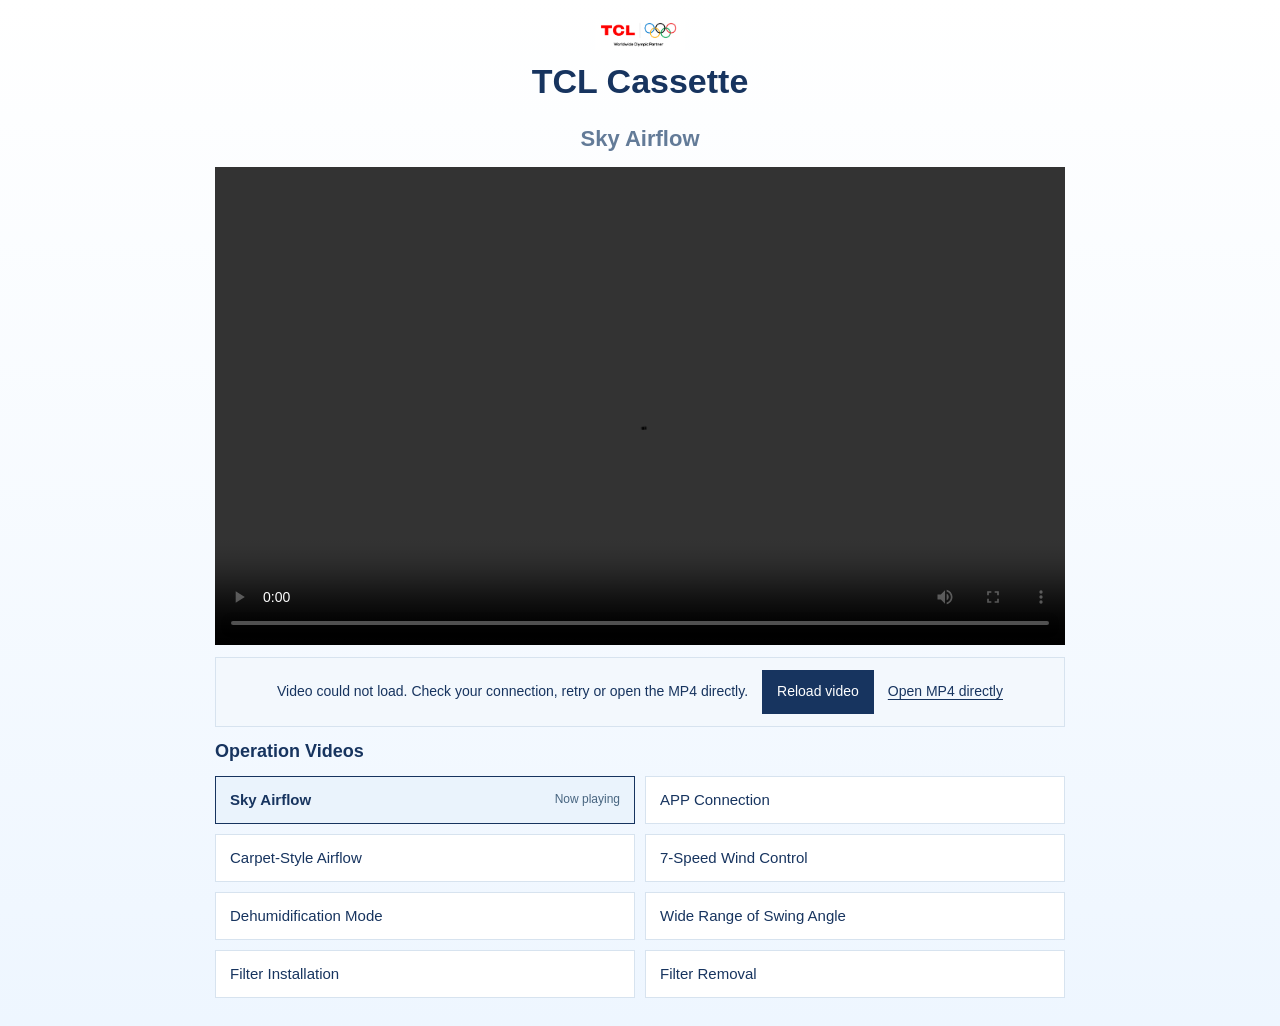
<file: sky-airflow/index.html>
<!DOCTYPE html>
<html lang="en">
<head>
<meta charset="UTF-8">
<meta name="viewport" content="width=device-width, initial-scale=1.0">

<title>TCL Cassette | Sky Airflow</title>

<style>
:root {
    --navy: #17345f;
    --blue-gray: #637b98;
}

* {
    margin: 0;
    padding: 0;
    box-sizing: border-box;
}

body {
    min-height: 100vh;
    display: flex;
    justify-content: center;
    align-items: center;
    background: linear-gradient(
        180deg,
        #ffffff 0%,
        #eef6ff 100%
    );
    font-family: Arial, Helvetica, sans-serif;
}

.container {
    width: 100%;
    max-width: 900px;
    text-align: center;
    padding: 20px;
}

.logo {
    width: 90px;
    margin-bottom: 8px;
}

h1 {
    color: var(--navy);
    font-size: 34px;
    font-weight: 700;
    margin-bottom: 25px;
}

.video-title {
    color: var(--blue-gray);
    font-size: 22px;
    font-weight: 600;
    margin-bottom: 15px;
}

.video-box {
    width: 90vw;
    max-width: 850px;
    aspect-ratio: 16 / 9;
    margin: 0 auto;
    position: relative;
    overflow: hidden;
    background: #081423;
}

video {
    width: 100%;
    height: 100%;
    object-fit: contain;
    display: block;
}

.preview-button {
    position: absolute;
    inset: 0;
    z-index: 3;
    display: flex;
    align-items: center;
    justify-content: center;
    width: 100%;
    height: 100%;
    padding: 0;
    border: 0;
    background: #081423;
    cursor: pointer;
}

.preview-button img {
    position: absolute;
    inset: 0;
    width: 100%;
    height: 100%;
    object-fit: contain;
}

.play-icon {
    position: relative;
    z-index: 1;
    display: flex;
    justify-content: center;
    align-items: center;
    width: 64px;
    height: 64px;
    border-radius: 50%;
    background: rgba(23, 52, 95, 0.88);
    color: #fff;
    font-size: 31px;
    line-height: 1;
    padding-left: 4px;
    box-shadow: 0 2px 12px rgba(0, 0, 0, .2);
}

.preview-button[hidden],
.video-message[hidden] {
    display: none;
}

.video-message {
    position: absolute;
    z-index: 2;
    inset: 0;
    display: flex;
    flex-direction: column;
    align-items: center;
    justify-content: center;
    gap: 10px;
    padding: 18px;
    background: rgba(8, 20, 35, .9);
    color: #fff;
    font-size: 15px;
    text-align: center;
}

.video-message a {
    color: #afd8ff;
}

@media (max-width: 600px) {
    .container {
        padding: 15px;
    }

    .logo {
        width: 75px;
    }

    h1 {
        font-size: 26px;
        margin-bottom: 20px;
    }

    .video-title {
        font-size: 18px;
        margin-bottom: 12px;
    }

    .play-icon {
        width: 56px;
        height: 56px;
        font-size: 28px;
    }
}
</style>
<link rel="stylesheet" href="../assets/training-player.css">
</head>

<body>

<div class="container">

    <img
        class="logo"
        src="../brand-logo.png"
        alt="TCL Logo"
    >

    <h1>TCL Cassette</h1>

    <div class="video-title">
        Sky Airflow
    </div>

    <div class="video-box video-stage">

        <video
            id="trainingVideo"
            controls
            preload="auto"
            playsinline
            webkit-playsinline
        >
            <source
                src="skyairflow.mp4?v=ae165546e297276d"
                type="video/mp4"
            >
            Your browser does not support HTML video.
        </video>

        <button
            class="preview-button"
            id="videoPreview"
            type="button"
            aria-label="Play Sky Airflow video"
        >
            <img
                src="preview-sky-airflow.jpg"
                alt="Sky Airflow video preview"
            >
            <span class="play-icon" aria-hidden="true">
                &#9654;
            </span>
        </button>

    </div>


    <div class="player-status-slot">
        <div class="player-status" id="videoStatus" hidden>
            <span id="statusText" role="status" aria-live="polite" aria-atomic="true"></span>
            <button id="retryVideo" type="button" hidden>Reload video</button>
            <a id="directVideo" href="skyairflow.mp4?v=ae165546e297276d" target="_blank" rel="noopener" hidden>Open MP4 directly</a>
        </div>
    </div>

    <nav class="video-directory" aria-label="Product video directory">
        <h2>Operation Videos</h2>
        <ul>
            <li><a class="video-link" href="../sky-airflow/" aria-current="page"><span>Sky Airflow</span></a></li>
            <li><a class="video-link" href="../app-connect/"><span>APP Connection</span></a></li>
            <li><a class="video-link" href="../carpet-style-airflow/"><span>Carpet-Style Airflow</span></a></li>
            <li><a class="video-link" href="../7-speed-fan/"><span>7-Speed Wind Control</span></a></li>
            <li><a class="video-link" href="../dehumidification-mode/"><span>Dehumidification Mode</span></a></li>
            <li><a class="video-link" href="../wide-range-airflow/"><span>Wide Range of Swing Angle</span></a></li>
            <li><a class="video-link" href="../filter-installation/"><span>Filter Installation</span></a></li>
            <li><a class="video-link" href="../filter-removal/"><span>Filter Removal</span></a></li>
        </ul>
    </nav>

</div>



<script id="videoCatalog" type="application/json">{"version": "95cd86d8907066e6", "root": "../", "topics": [{"slug": "sky-airflow", "title": "Sky Airflow", "file": "sky-airflow/skyairflow.mp4?v=ae165546e297276d", "cover": "sky-airflow/preview-sky-airflow.jpg", "hash": "ae165546e297276d541ea69ff9e66d98af53cf5d", "bytes": 2545595, "algorithm": "git-sha1"}, {"slug": "app-connect", "title": "APP Connection", "file": "app-connect/appconnec.mp4?v=d8068bffd7c6785f", "cover": "app-connect/preview-app-connect.jpg", "hash": "d8068bffd7c6785f8dbae1653e8477da8a20b3e8", "bytes": 5974982, "algorithm": "git-sha1"}, {"slug": "carpet-style-airflow", "title": "Carpet-Style Airflow", "file": "carpet-style-airflow/Carpet.mp4?v=a3cb1f0473b33469", "cover": "carpet-style-airflow/preview-carpet-style-airflow.jpg", "hash": "a3cb1f0473b33469fc9ae694a5555c19037d50db", "bytes": 1990776, "algorithm": "git-sha1"}, {"slug": "7-speed-fan", "title": "7-Speed Wind Control", "file": "7-speed-fan/7speed1.mp4?v=8c26fbdef50eede8", "cover": "7-speed-fan/preview.jpg", "hash": "8c26fbdef50eede8e670c70dd5f247f2da5a2f71", "bytes": 1854936, "algorithm": "git-sha1"}, {"slug": "dehumidification-mode", "title": "Dehumidification Mode", "file": "dehumidification-mode/dehumuid.mp4?v=0b9c2a93cd31e98c", "cover": "dehumidification-mode/preview-dehumidification-mode.jpg", "hash": "0b9c2a93cd31e98ceeff92629f8090cd35ea8cca", "bytes": 1266059, "algorithm": "git-sha1"}, {"slug": "wide-range-airflow", "title": "Wide Range of Swing Angle", "file": "wide-range-airflow/widerange.mp4?v=89bbc013dfb6858e", "cover": "wide-range-airflow/preview-wide-range-airflow.jpg", "hash": "89bbc013dfb6858ee73db07568956e5d1c37ce53", "bytes": 4542717, "algorithm": "git-sha1"}, {"slug": "filter-installation", "title": "Filter Installation", "file": "filter-installation/filter-installation.mp4?v=2eb16fd1400fbb54", "cover": "filter-installation/preview-filter-installation.jpg", "hash": "2eb16fd1400fbb541feb62c088647ae0627c3eb3", "bytes": 4176092, "algorithm": "git-sha1"}, {"slug": "filter-removal", "title": "Filter Removal", "file": "filter-removal/filter-removal.mp4?v=b1af0704e4fc357b", "cover": "filter-removal/preview-filter-removal.jpg", "hash": "b1af0704e4fc357b9cb06b380afd005e3d9d14b7", "bytes": 3349873, "algorithm": "git-sha1"}]}</script>
<script src="../player.js?v=95cd86d8907066e6" defer></script>
</body>
</html>
</file>
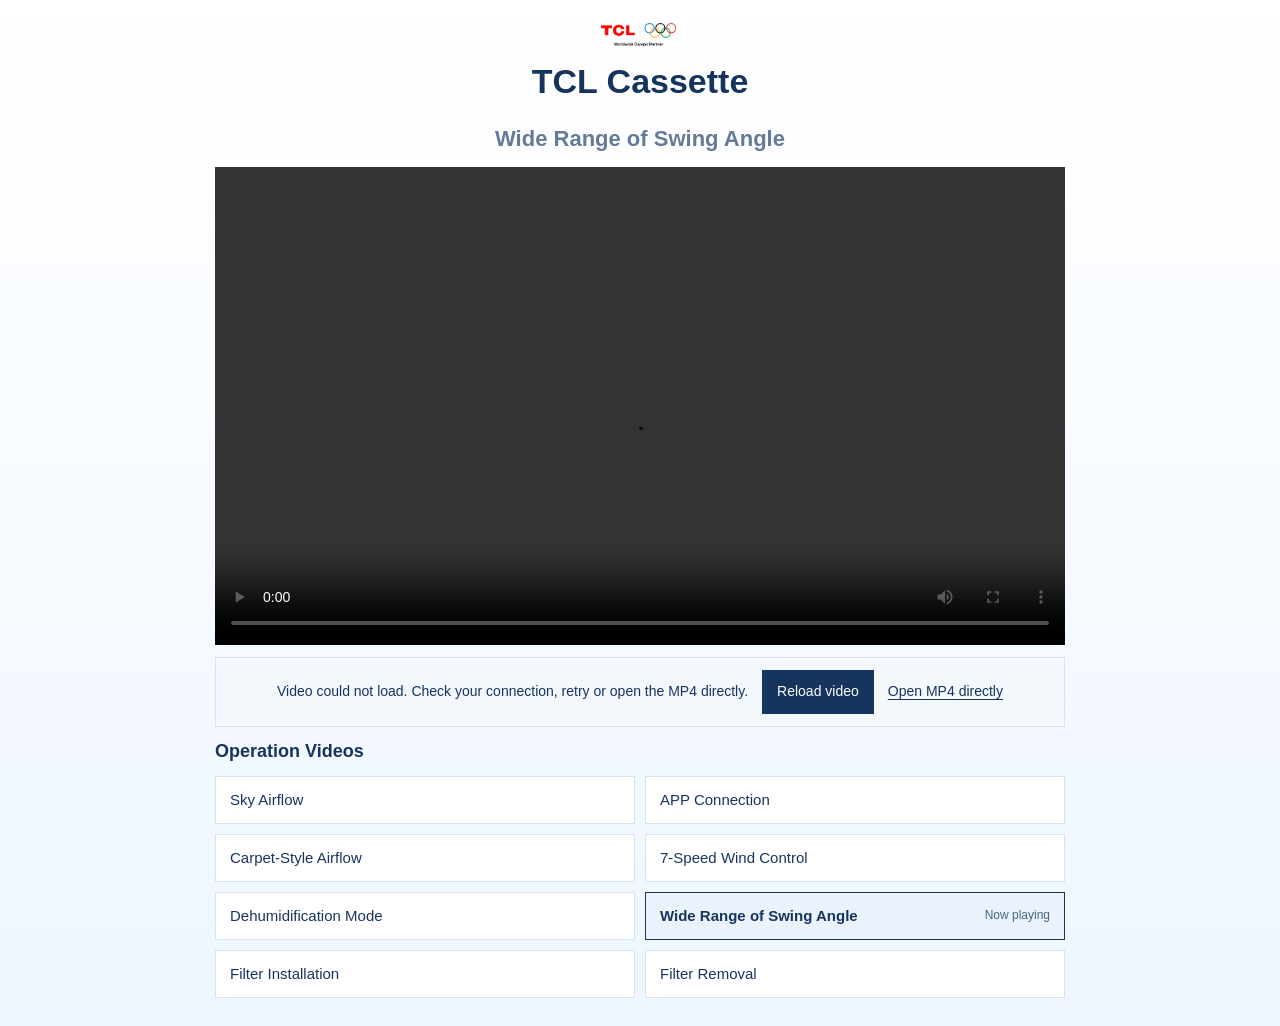
<file: wide-range-airflow/index.html>
<!DOCTYPE html>
<html lang="en">
<head>
<meta charset="UTF-8">
<meta name="viewport" content="width=device-width, initial-scale=1.0">

<title>TCL Cassette | Wide Range of Swing Angle</title>

<style>
:root {
    --navy: #17345f;
    --blue-gray: #637b98;
}

* {
    margin: 0;
    padding: 0;
    box-sizing: border-box;
}

body {
    min-height: 100vh;
    display: flex;
    justify-content: center;
    align-items: center;
    background: linear-gradient(
        180deg,
        #ffffff 0%,
        #eef6ff 100%
    );
    font-family: Arial, Helvetica, sans-serif;
}

.container {
    width: 100%;
    max-width: 900px;
    text-align: center;
    padding: 20px;
}

.logo {
    width: 90px;
    margin-bottom: 8px;
}

h1 {
    color: var(--navy);
    font-size: 34px;
    font-weight: 700;
    margin-bottom: 25px;
}

.video-title {
    color: var(--blue-gray);
    font-size: 22px;
    font-weight: 600;
    margin-bottom: 15px;
}

.video-box {
    width: 90vw;
    max-width: 850px;
    aspect-ratio: 16 / 9;
    margin: 0 auto;
    position: relative;
    overflow: hidden;
    background: #081423;
}

video {
    width: 100%;
    height: 100%;
    object-fit: contain;
    display: block;
}

.preview-button {
    position: absolute;
    inset: 0;
    z-index: 3;
    display: flex;
    align-items: center;
    justify-content: center;
    width: 100%;
    height: 100%;
    padding: 0;
    border: 0;
    background: #081423;
    cursor: pointer;
}

.preview-button img {
    position: absolute;
    inset: 0;
    width: 100%;
    height: 100%;
    object-fit: contain;
}

.play-icon {
    position: relative;
    z-index: 1;
    display: flex;
    justify-content: center;
    align-items: center;
    width: 64px;
    height: 64px;
    border-radius: 50%;
    background: rgba(23, 52, 95, 0.88);
    color: #fff;
    font-size: 31px;
    line-height: 1;
    padding-left: 4px;
    box-shadow: 0 2px 12px rgba(0, 0, 0, .2);
}

.preview-button[hidden],
.video-message[hidden] {
    display: none;
}

.video-message {
    position: absolute;
    z-index: 2;
    inset: 0;
    display: flex;
    flex-direction: column;
    align-items: center;
    justify-content: center;
    gap: 10px;
    padding: 18px;
    background: rgba(8, 20, 35, .9);
    color: #fff;
    font-size: 15px;
    text-align: center;
}

.video-message a {
    color: #afd8ff;
}

@media (max-width: 600px) {
    .container {
        padding: 15px;
    }

    .logo {
        width: 75px;
    }

    h1 {
        font-size: 26px;
        margin-bottom: 20px;
    }

    .video-title {
        font-size: 18px;
        margin-bottom: 12px;
    }

    .play-icon {
        width: 56px;
        height: 56px;
        font-size: 28px;
    }
}
</style>
<link rel="stylesheet" href="../assets/training-player.css">
</head>

<body>

<div class="container">

    <img
        class="logo"
        src="../brand-logo.png"
        alt="TCL Logo"
    >

    <h1>TCL Cassette</h1>

    <div class="video-title">
        Wide Range of Swing Angle
    </div>

    <div class="video-box video-stage">

        <video
            id="trainingVideo"
            controls
            preload="auto"
            playsinline
            webkit-playsinline
        >
            <source
                src="widerange.mp4?v=89bbc013dfb6858e"
                type="video/mp4"
            >
            Your browser does not support HTML video.
        </video>

        <button
            class="preview-button"
            id="videoPreview"
            type="button"
            aria-label="Play Wide Range of Swing Angle video"
        >
            <img
                src="preview-wide-range-airflow.jpg"
                alt="Wide Range of Swing Angle video preview"
            >
            <span class="play-icon" aria-hidden="true">
                &#9654;
            </span>
        </button>

    </div>


    <div class="player-status-slot">
        <div class="player-status" id="videoStatus" hidden>
            <span id="statusText" role="status" aria-live="polite" aria-atomic="true"></span>
            <button id="retryVideo" type="button" hidden>Reload video</button>
            <a id="directVideo" href="widerange.mp4?v=89bbc013dfb6858e" target="_blank" rel="noopener" hidden>Open MP4 directly</a>
        </div>
    </div>

    <nav class="video-directory" aria-label="Product video directory">
        <h2>Operation Videos</h2>
        <ul>
            <li><a class="video-link" href="../sky-airflow/"><span>Sky Airflow</span></a></li>
            <li><a class="video-link" href="../app-connect/"><span>APP Connection</span></a></li>
            <li><a class="video-link" href="../carpet-style-airflow/"><span>Carpet-Style Airflow</span></a></li>
            <li><a class="video-link" href="../7-speed-fan/"><span>7-Speed Wind Control</span></a></li>
            <li><a class="video-link" href="../dehumidification-mode/"><span>Dehumidification Mode</span></a></li>
            <li><a class="video-link" href="../wide-range-airflow/" aria-current="page"><span>Wide Range of Swing Angle</span></a></li>
            <li><a class="video-link" href="../filter-installation/"><span>Filter Installation</span></a></li>
            <li><a class="video-link" href="../filter-removal/"><span>Filter Removal</span></a></li>
        </ul>
    </nav>

</div>



<script id="videoCatalog" type="application/json">{"version": "95cd86d8907066e6", "root": "../", "topics": [{"slug": "sky-airflow", "title": "Sky Airflow", "file": "sky-airflow/skyairflow.mp4?v=ae165546e297276d", "cover": "sky-airflow/preview-sky-airflow.jpg", "hash": "ae165546e297276d541ea69ff9e66d98af53cf5d", "bytes": 2545595, "algorithm": "git-sha1"}, {"slug": "app-connect", "title": "APP Connection", "file": "app-connect/appconnec.mp4?v=d8068bffd7c6785f", "cover": "app-connect/preview-app-connect.jpg", "hash": "d8068bffd7c6785f8dbae1653e8477da8a20b3e8", "bytes": 5974982, "algorithm": "git-sha1"}, {"slug": "carpet-style-airflow", "title": "Carpet-Style Airflow", "file": "carpet-style-airflow/Carpet.mp4?v=a3cb1f0473b33469", "cover": "carpet-style-airflow/preview-carpet-style-airflow.jpg", "hash": "a3cb1f0473b33469fc9ae694a5555c19037d50db", "bytes": 1990776, "algorithm": "git-sha1"}, {"slug": "7-speed-fan", "title": "7-Speed Wind Control", "file": "7-speed-fan/7speed1.mp4?v=8c26fbdef50eede8", "cover": "7-speed-fan/preview.jpg", "hash": "8c26fbdef50eede8e670c70dd5f247f2da5a2f71", "bytes": 1854936, "algorithm": "git-sha1"}, {"slug": "dehumidification-mode", "title": "Dehumidification Mode", "file": "dehumidification-mode/dehumuid.mp4?v=0b9c2a93cd31e98c", "cover": "dehumidification-mode/preview-dehumidification-mode.jpg", "hash": "0b9c2a93cd31e98ceeff92629f8090cd35ea8cca", "bytes": 1266059, "algorithm": "git-sha1"}, {"slug": "wide-range-airflow", "title": "Wide Range of Swing Angle", "file": "wide-range-airflow/widerange.mp4?v=89bbc013dfb6858e", "cover": "wide-range-airflow/preview-wide-range-airflow.jpg", "hash": "89bbc013dfb6858ee73db07568956e5d1c37ce53", "bytes": 4542717, "algorithm": "git-sha1"}, {"slug": "filter-installation", "title": "Filter Installation", "file": "filter-installation/filter-installation.mp4?v=2eb16fd1400fbb54", "cover": "filter-installation/preview-filter-installation.jpg", "hash": "2eb16fd1400fbb541feb62c088647ae0627c3eb3", "bytes": 4176092, "algorithm": "git-sha1"}, {"slug": "filter-removal", "title": "Filter Removal", "file": "filter-removal/filter-removal.mp4?v=b1af0704e4fc357b", "cover": "filter-removal/preview-filter-removal.jpg", "hash": "b1af0704e4fc357b9cb06b380afd005e3d9d14b7", "bytes": 3349873, "algorithm": "git-sha1"}]}</script>
<script src="../player.js?v=95cd86d8907066e6" defer></script>
</body>
</html>
</file>
<file: assets/training-player.css>
.player-status-slot,
.video-directory {
    width: 90vw;
    max-width: 850px;
    margin: 0 auto;
}

.player-status-slot {
    min-height: 66px;
    padding-top: 12px;
}

.player-status {
    display: flex;
    flex-wrap: wrap;
    justify-content: center;
    align-items: center;
    gap: 10px 14px;
    padding: 12px;
    border: 1px solid #d7e3ef;
    background: #f3f8fd;
    color: #17345f;
    font-size: 14px;
    line-height: 1.5;
}

.player-status[hidden],
.player-status [hidden] {
    display: none;
}

.player-status button {
    padding: 8px 14px;
    border: 1px solid #17345f;
    border-radius: 0;
    background: #17345f;
    color: #fff;
    font: inherit;
    cursor: pointer;
    min-height: 44px;
}

.player-status a {
    color: #17345f;
    text-underline-offset: 3px;
}

.video-directory {
    padding: 12px 0 8px;
    text-align: left;
}

.video-directory h2 {
    margin: 0 0 12px;
    color: #17345f;
    font-size: 18px;
    line-height: 1.4;
    font-weight: 600;
}

.video-directory ul {
    display: grid;
    grid-template-columns: repeat(2, minmax(0, 1fr));
    gap: 10px;
    margin: 0;
    padding: 0;
    list-style: none;
}

.video-directory li {
    min-width: 0;
}

.video-directory a {
    display: flex;
    flex-wrap: wrap;
    align-items: center;
    justify-content: space-between;
    gap: 6px 12px;
    height: 100%;
    min-height: 48px;
    padding: 12px 14px;
    border: 1px solid #d7e3ef;
    background: #fff;
    color: #17345f;
    font-size: 15px;
    line-height: 1.45;
    text-decoration: none;
    overflow-wrap: anywhere;
}

.video-directory a:hover,
.video-directory a[aria-current="page"] {
    border-color: #17345f;
    background: #eaf3fc;
}

.video-directory a[aria-current="page"] {
    font-weight: 600;
}

.video-directory .current-video-label {
    color: #486580;
    font-size: 12px;
    font-weight: 400;
}

.player-status button:focus-visible,
.player-status a:focus-visible,
.video-directory a:focus-visible,
video:focus-visible {
    outline: 3px solid #1575c7;
    outline-offset: 3px;
}

@media (max-width: 600px) {
    .video-directory h2 { font-size: 17px; }
    .video-directory a { padding: 11px 12px; font-size: 14px; }
}

@media (max-width: 420px) {
    .video-directory ul { grid-template-columns: 1fr; }
}

.video-directory a[aria-current="page"]::after {
    content: "Now playing"; color: #486580; font-size: 12px; font-weight: 400;
}
</file>
